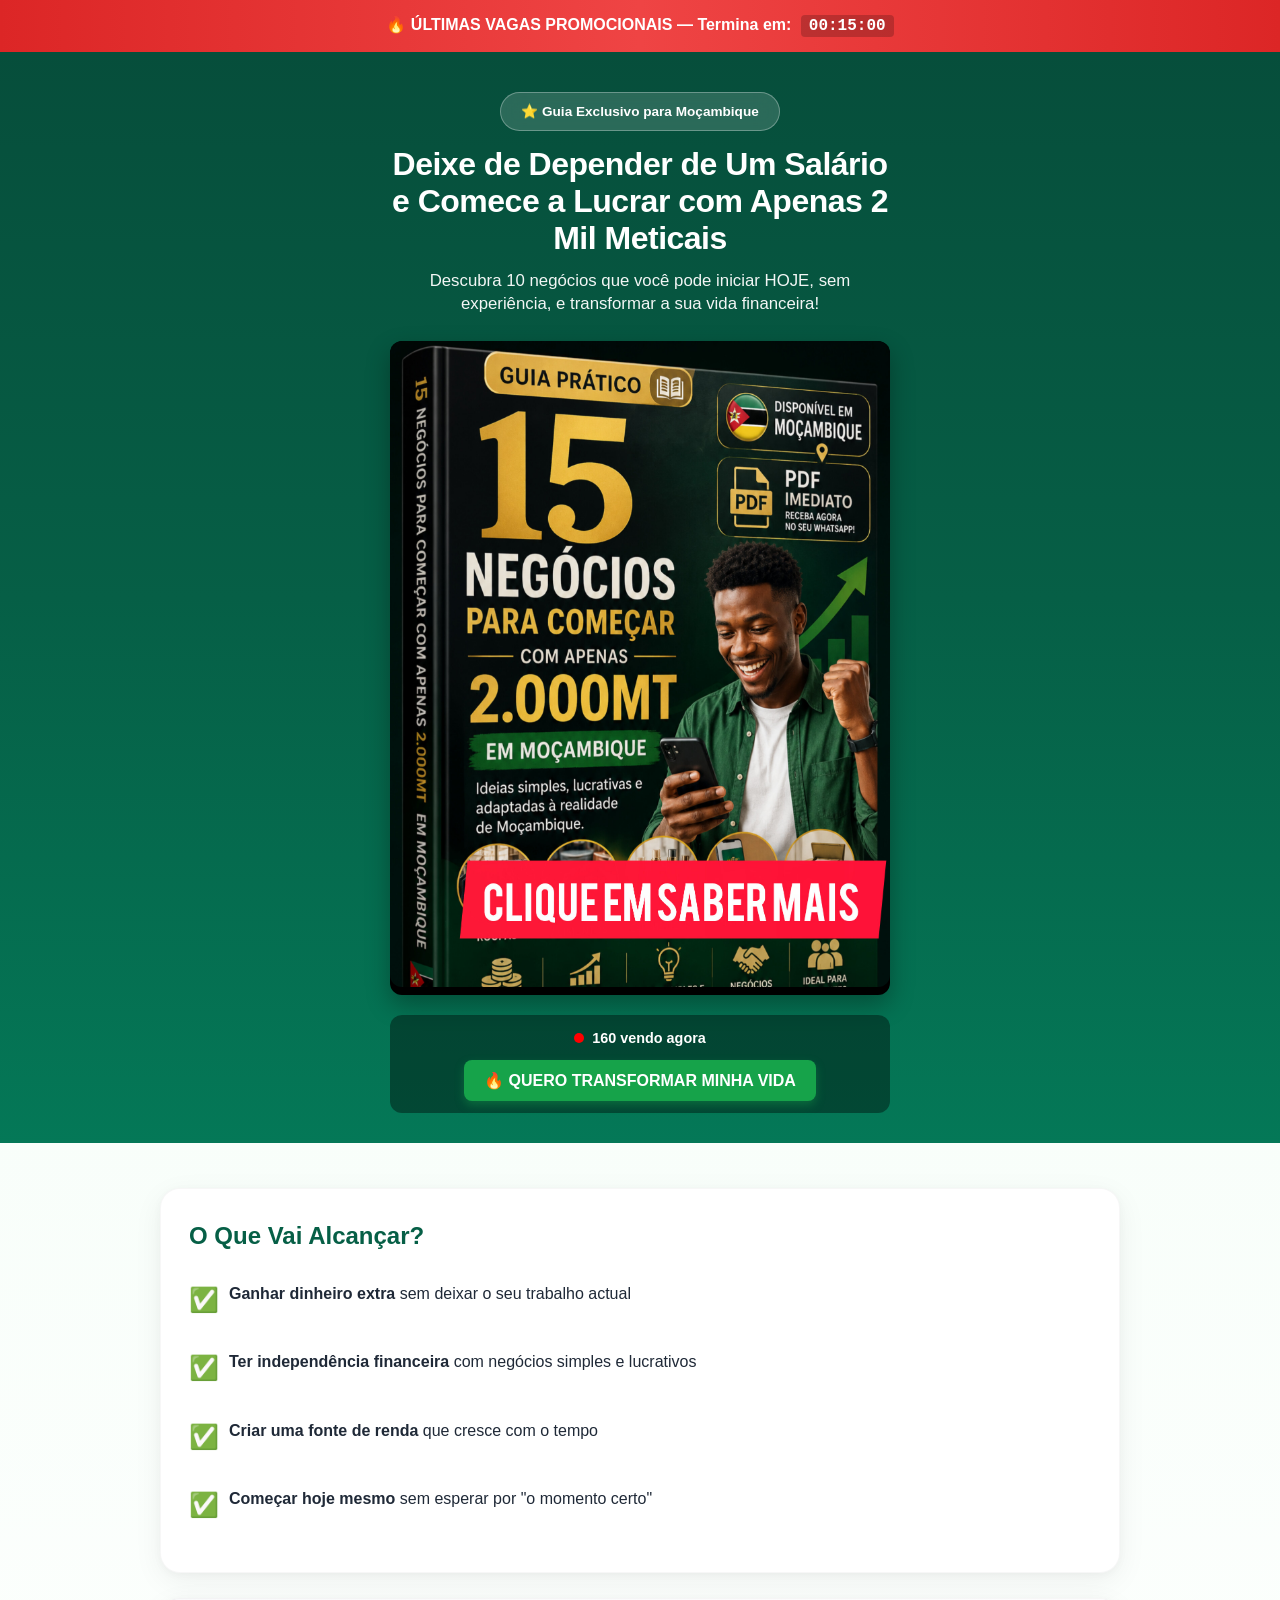
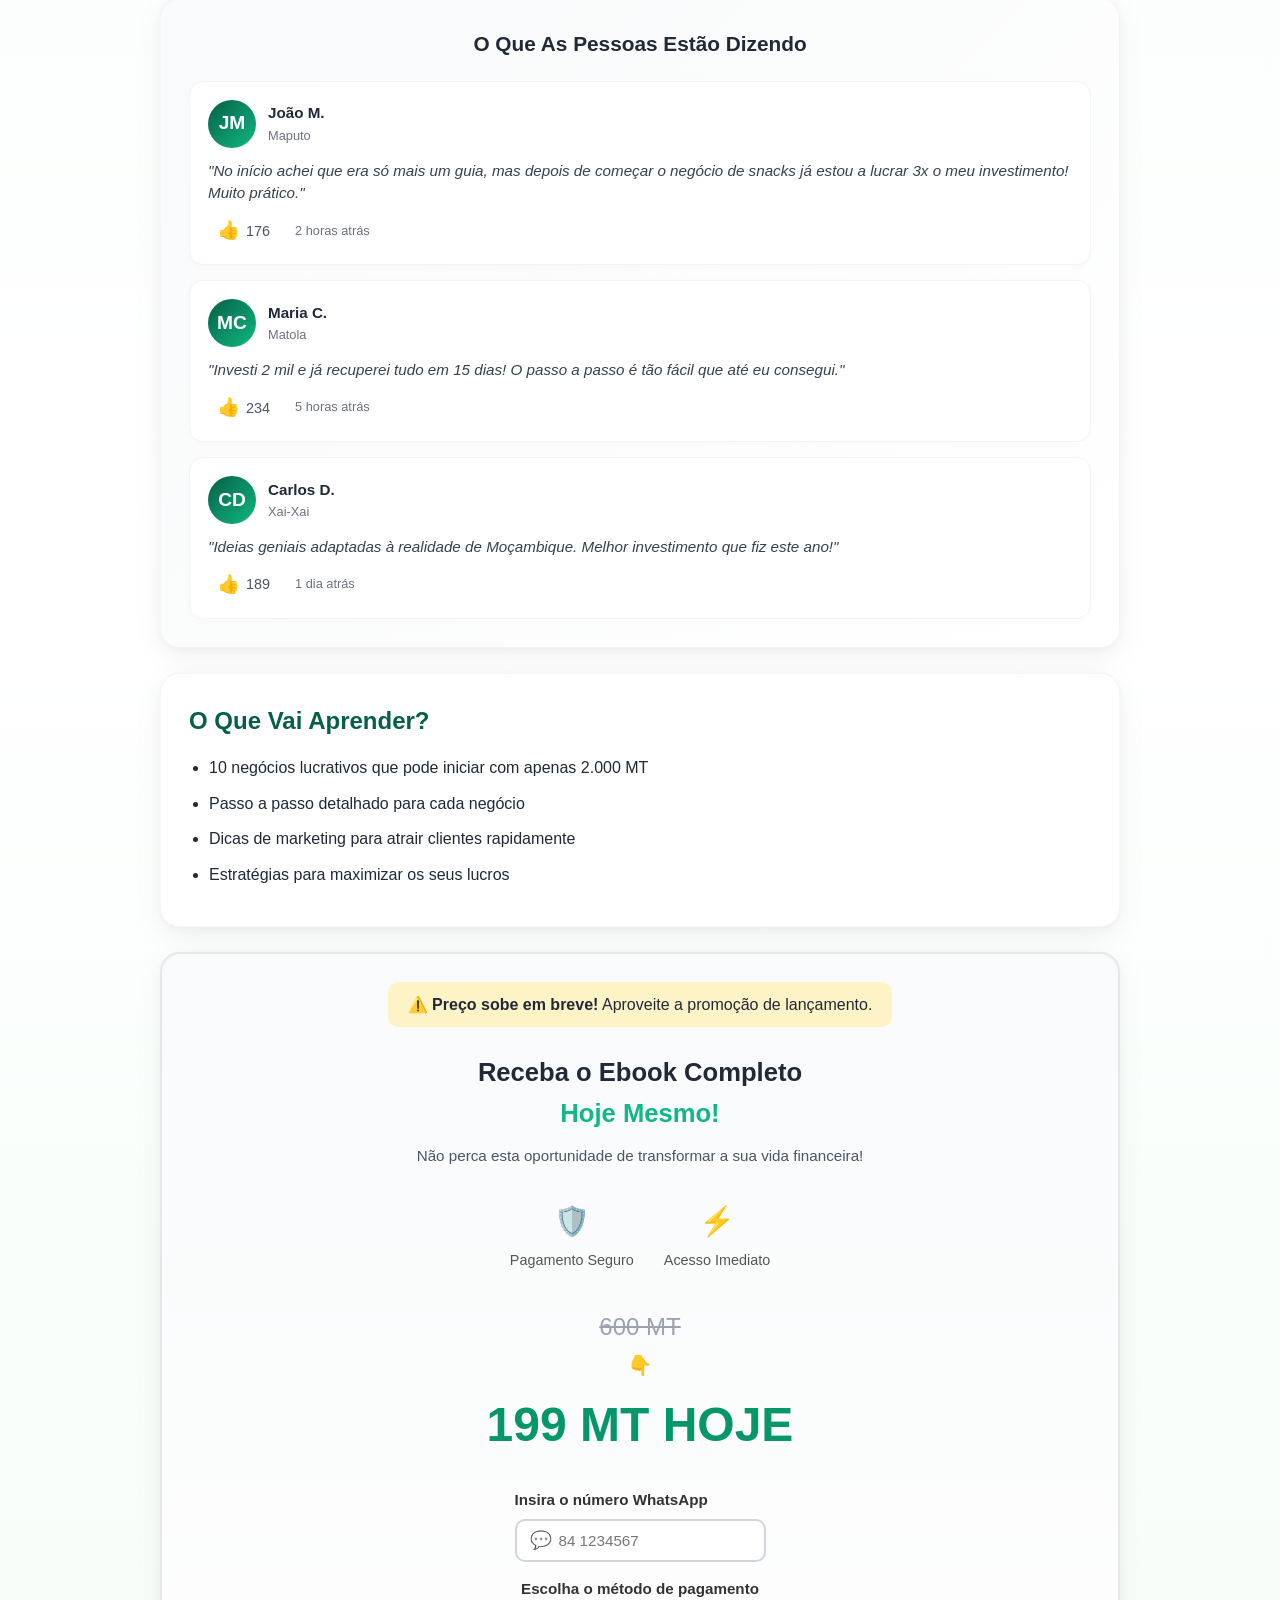
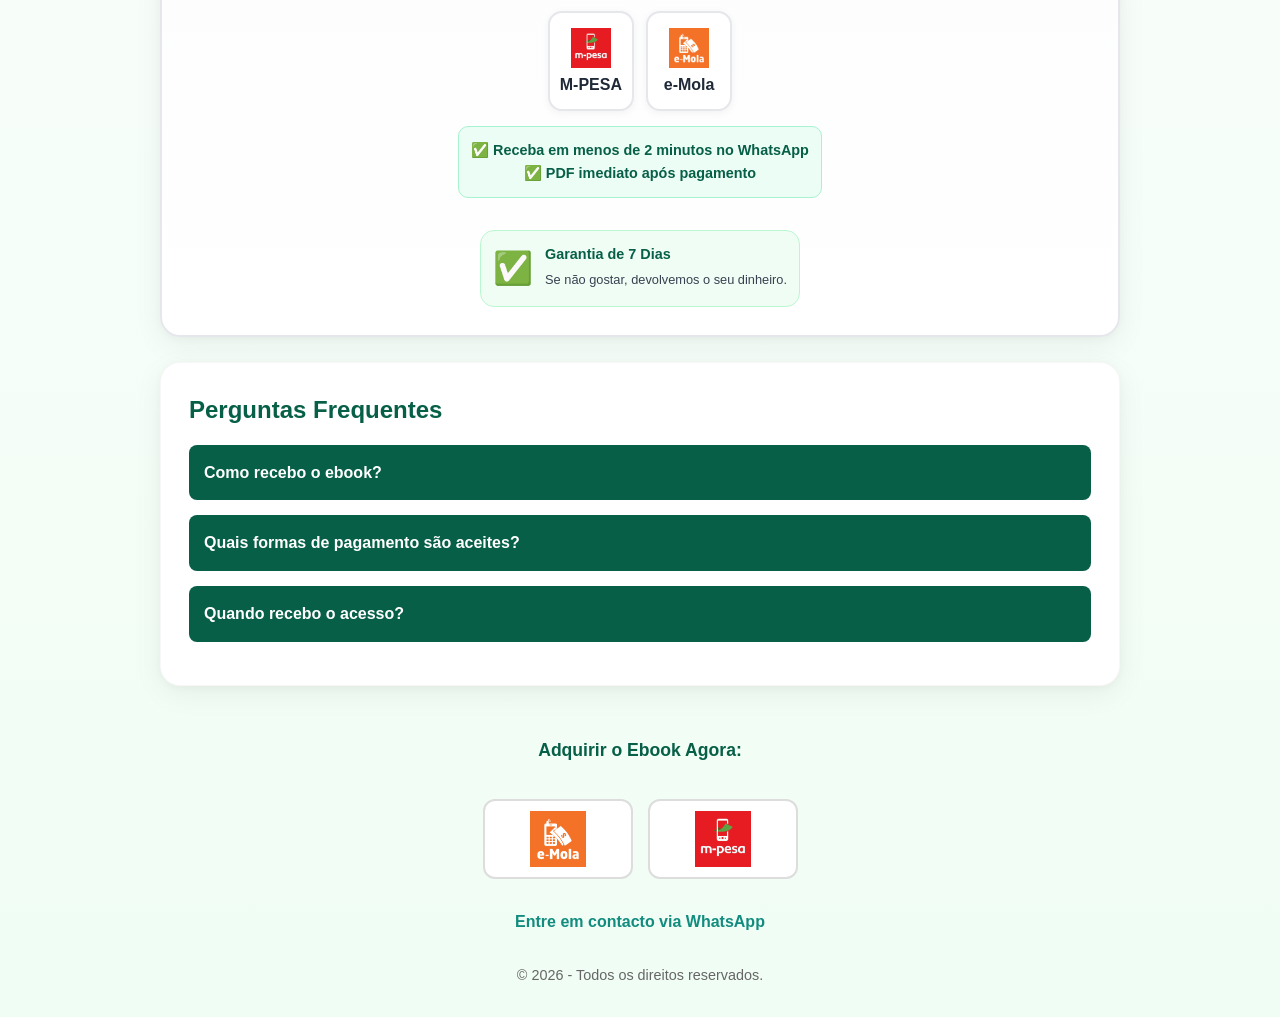
<file: index.html>
<!DOCTYPE html>
<html lang="pt">
<head>
  <meta charset="UTF-8" />
  <meta name="viewport" content="width=device-width, initial-scale=1.0" />
  <title>10 Negócios para Fazer com 2 Mil Meticais</title>
  <link rel="stylesheet" href="style.css" />
</head>
<body>

  <div class="promo-bar">
    🔥 ÚLTIMAS VAGAS PROMOCIONAIS — Termina em: <span id="timer">15:00</span> 
  </div>

  <section class="hero">
    <div class="hero-content">
      <div class="hero-badge hero-badge-white">
        ⭐ Guia Exclusivo para Moçambique
      </div>
      
      <h1>Deixe de Depender de Um Salário e Comece a Lucrar com Apenas 2 Mil Meticais</h1>
      <p class="hero-subtitle">Descubra 10 negócios que você pode iniciar HOJE, sem experiência, e transformar a sua vida financeira!</p>
      
      <div class="video-container">
        <img src="CapaNegocios.jpg" alt="Capa do Ebook - 10 Negócios para Fazer com 2 Mil Meticais" class="hero-cover" style="width: 100%; height: auto; border-radius: 12px;">
      </div>

      <div class="live-viewers">
        <div class="live-info">
          <span class="dot"></span> <span id="live-count">160</span>&nbsp;vendo agora
        </div>
        <a href="#preco" class="btn-live-buy">🔥 QUERO TRANSFORMAR MINHA VIDA</a>
      </div>
    </div>
  </section>

  <div class="container">

    <div class="card">
      <h2>O Que Vai Alcançar?</h2>
      <ul style="list-style: none; padding: 0;">
        <li style="padding: 10px 0; display: flex; align-items: start; gap: 10px;">
          <span style="color: #10b981; font-size: 1.5rem;">✅</span>
          <span><strong>Ganhar dinheiro extra</strong> sem deixar o seu trabalho actual</span>
        </li>
        <li style="padding: 10px 0; display: flex; align-items: start; gap: 10px;">
          <span style="color: #10b981; font-size: 1.5rem;">✅</span>
          <span><strong>Ter independência financeira</strong> com negócios simples e lucrativos</span>
        </li>
        <li style="padding: 10px 0; display: flex; align-items: start; gap: 10px;">
          <span style="color: #10b981; font-size: 1.5rem;">✅</span>
          <span><strong>Criar uma fonte de renda</strong> que cresce com o tempo</span>
        </li>
        <li style="padding: 10px 0; display: flex; align-items: start; gap: 10px;">
          <span style="color: #10b981; font-size: 1.5rem;">✅</span>
          <span><strong>Começar hoje mesmo</strong> sem esperar por "o momento certo"</span>
        </li>
      </ul>
    </div>

    <div class="card reviews-card">
      <div class="reviews-header">
                <h3>O Que As Pessoas Estão Dizendo</h3>
      </div>
      <div class="reviews-grid">
        <div class="review-item facebook-style">
          <div class="review-header">
            <div class="review-avatar">JM</div>
            <div class="review-user-info">
              <strong>João M.</strong>
              <div class="review-location">Maputo</div>
            </div>
          </div>
          <p class="review-text">"No início achei que era só mais um guia, mas depois de começar o negócio de snacks já estou a lucrar 3x o meu investimento! Muito prático."</p>
          <div class="review-actions">
            <button class="like-btn" onclick="darLike(this, 176)">
              <span class="like-icon">👍</span>
              <span class="like-count">176</span>
            </button>
            <span class="review-time">2 horas atrás</span>
          </div>
        </div>

        <div class="review-item facebook-style">
          <div class="review-header">
            <div class="review-avatar">MC</div>
            <div class="review-user-info">
              <strong>Maria C.</strong>
              <div class="review-location">Matola</div>
            </div>
          </div>
          <p class="review-text">"Investi 2 mil e já recuperei tudo em 15 dias! O passo a passo é tão fácil que até eu consegui."</p>
          <div class="review-actions">
            <button class="like-btn" onclick="darLike(this, 234)">
              <span class="like-icon">👍</span>
              <span class="like-count">234</span>
            </button>
            <span class="review-time">5 horas atrás</span>
          </div>
        </div>

        <div class="review-item facebook-style">
          <div class="review-header">
            <div class="review-avatar">CD</div>
            <div class="review-user-info">
              <strong>Carlos D.</strong>
              <div class="review-location">Xai-Xai</div>
            </div>
          </div>
          <p class="review-text">"Ideias geniais adaptadas à realidade de Moçambique. Melhor investimento que fiz este ano!"</p>
          <div class="review-actions">
            <button class="like-btn" onclick="darLike(this, 189)">
              <span class="like-icon">👍</span>
              <span class="like-count">189</span>
            </button>
            <span class="review-time">1 dia atrás</span>
          </div>
        </div>
      </div>
    </div>

    <div class="card">
      <h2>O Que Vai Aprender?</h2>
      <ul>
        <li>10 negócios lucrativos que pode iniciar com apenas 2.000 MT</li>
        <li>Passo a passo detalhado para cada negócio</li>
        <li>Dicas de marketing para atrair clientes rapidamente</li>
        <li>Estratégias para maximizar os seus lucros</li>
      </ul>
    </div>

    <div class="card price-box" id="preco">
      <div class="urgency-badge" style="background: #fef3c7; padding: 10px 20px; border-radius: 10px; margin-bottom: 15px; display: inline-block;">
        ⚠️ <strong>Preço sobe em breve!</strong> Aproveite a promoção de lançamento.
      </div>
      
      <h2 style="color: #1f2937; margin: 10px 0; font-size: 1.6rem;">Receba o Ebook Completo<br><span style="color: #10b981;">Hoje Mesmo!</span></h2>
      
      <p style="color: #4b5563; margin-bottom: 15px; font-size: 0.95rem;">Não perca esta oportunidade de transformar a sua vida financeira!</p>
      
      <div class="trust-icons">
        <div class="trust-item">
          <span class="trust-emoji">🛡️</span>
          <span>Pagamento Seguro</span>
        </div>
        <div class="trust-item">
          <span class="trust-emoji">⚡</span>
          <span>Acesso Imediato</span>
        </div>
      </div>
      
      <div class="price-display" style="margin: 20px 0;">
        <span class="old-price" style="font-size: 1.5rem; text-decoration: line-through; color: #9ca3af;">600 MT</span>
        <div style="font-size: 1.2rem; color: #374151; margin: 5px 0;">👇</div>
        <div class="new-price" style="font-size: 3rem; color: #059669; font-weight: 900; margin: 5px 0;">199 MT HOJE</div>
      </div>

      <div class="whatsapp-section" style="margin-bottom: 15px;">
        <label for="whatsapp-number-final" style="display: block; text-align: left; font-weight: bold; margin-bottom: 6px; color: #333; font-size: 0.95rem;">Insira o número WhatsApp</label>
        <div class="whatsapp-input-wrapper">
          <span class="whatsapp-icon">💬</span>
          <input type="tel" id="whatsapp-number-final" placeholder="84 1234567" style="width: 100%; padding: 11px 15px 11px 42px; border: 2px solid #d1d5db; border-radius: 10px; font-size: 0.95rem; outline: none;">
        </div>
      </div>

      <p style="font-weight: bold; color: #333; margin-bottom: 10px; font-size: 0.95rem;">Escolha o método de pagamento</p>
      
      <div class="payment-buttons-final" style="display: grid; grid-template-columns: 1fr 1fr; gap: 12px; margin-bottom: 15px;">
        <button onclick="fazerPagamentoDireto('mpesa')" class="payment-btn-final">
          <img src="mpesaicon.jpeg" alt="M-Pesa">
          <span>M-PESA</span>
        </button>
        
        <button onclick="fazerPagamentoDireto('emola')" class="payment-btn-final">
          <img src="emolaIcone.png" alt="e-Mola">
          <span>e-Mola</span>
        </button>
      </div>

      <div style="background: #ecfdf5; padding: 12px; border-radius: 10px; margin-bottom: 12px; border: 1px solid #a7f3d0;">
        <p style="font-size: 0.9rem; color: #065f46; margin: 0; font-weight: 600;">
          ✅ Receba em menos de 2 minutos no WhatsApp<br>
          ✅ PDF imediato após pagamento
        </p>
      </div>
      
      <div class="guarantee-badge" style="padding: 12px;">
        <div class="guarantee-icon">✅</div>
        <div class="guarantee-text">
          <h4 style="font-size: 0.9rem;">Garantia de 7 Dias</h4>
          <p style="font-size: 0.8rem;">Se não gostar, devolvemos o seu dinheiro.</p>
        </div>
      </div>
    </div>

    <div class="card">
      <h2>Perguntas Frequentes</h2>

      <div class="faq-item">
        <div class="faq-question">Como recebo o ebook?</div>
        <div class="faq-answer">
          O ebook é enviado directamente pelo WhatsApp após a confirmação do pagamento.
        </div>
      </div>

      <div class="faq-item">
        <div class="faq-question">Quais formas de pagamento são aceites?</div>
        <div class="faq-answer">
          Aceitamos M-Pesa e e-Mola.
        </div>
      </div>

      <div class="faq-item">
        <div class="faq-question">Quando recebo o acesso?</div>
        <div class="faq-answer">
          Imediatamente após a confirmação do pagamento, você recebe o ebook no WhatsApp.
        </div>
      </div>
    </div>

  </div>

  <footer>
    <div style="margin-bottom: 20px; display: flex; flex-direction: column; gap: 15px; align-items: center;">
      <h3 style="color: #065f46; font-size: 1.1rem;">Adquirir o Ebook Agora:</h3>
      <div class="payment-buttons">
         <button onclick="fazerPagamento('emola')" class="btn-payment-icon">
           <img src="emolaIcone.png" alt="Pagar com e-Mola">
         </button>
         <button onclick="fazerPagamento('mpesa')" class="btn-payment-icon">
           <img src="mpesaicon.jpeg" alt="Pagar com M-Pesa">
         </button>
       </div>
      <a href="https://wa.me/258848122402?text=Olá%2C%20tenho%20uma%20dúvida%20sobre%20o%20ebook." class="btn-whatsapp-contact">
        Entre em contacto via WhatsApp
      </a>
    </div>
    © 2026 - Todos os direitos reservados.
  </footer>

  <!-- Notificações de Prova Social -->
  <div id="social-notifications" class="social-notifications"></div>

  <script src="script.js"></script>
</body>
</html>
</file>
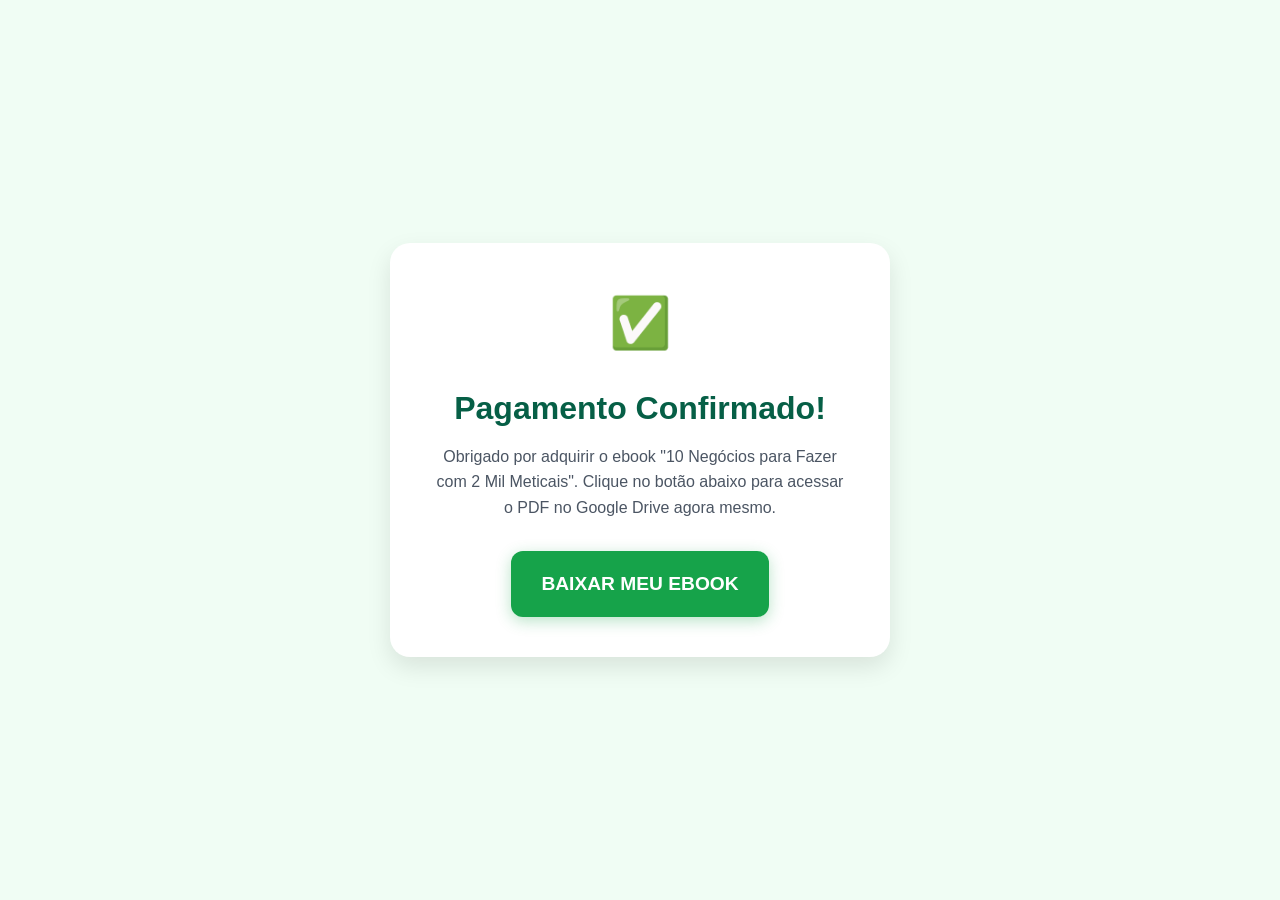
<file: obrigado.html>
<!DOCTYPE html>
<html lang="pt">
<head>
  <meta charset="UTF-8">
  <meta name="viewport" content="width=device-width, initial-scale=1.0">
  <title>Pagamento Confirmado - 10 Negócios</title>
  <link rel="stylesheet" href="style.css">
  <style>
    body {
      display: flex;
      justify-content: center;
      align-items: center;
      min-height: 100vh;
      text-align: center;
      background: #f0fdf4;
    }
    .thanks-card {
      background: white;
      padding: 40px;
      border-radius: 20px;
      box-shadow: 0 10px 25px rgba(0,0,0,0.1);
      max-width: 500px;
      width: 90%;
    }
    .check-icon {
      font-size: 50px;
      color: #16a34a;
      margin-bottom: 20px;
    }
    h1 { color: #065f46; margin-bottom: 10px; }
    p { color: #4b5563; margin-bottom: 30px; }
    .btn-download {
      display: inline-block;
      background: #16a34a;
      color: white;
      padding: 18px 30px;
      border-radius: 12px;
      text-decoration: none;
      font-weight: bold;
      font-size: 1.2rem;
      transition: 0.3s;
      box-shadow: 0 4px 15px rgba(22, 163, 74, 0.3);
    }
    .btn-download:hover {
      background: #15803d;
      transform: scale(1.05);
    }
  </style>
</head>
<body>
  <div class="thanks-card">
    <div class="check-icon">✅</div>
    <h1>Pagamento Confirmado!</h1>
    <p>Obrigado por adquirir o ebook "10 Negócios para Fazer com 2 Mil Meticais". Clique no botão abaixo para acessar o PDF no Google Drive agora mesmo.</p>
    
    <a id="download-link" href="https://drive.google.com/file/d/1gdWUF_HNKiULQHhzB6wqOoi_--Ok72tH/view?usp=sharing" class="btn-download" target="_blank">
      BAIXAR MEU EBOOK
    </a>
  </div>

  <script>
    // Inicia o download automaticamente após 3 segundos
    window.onload = function() {
      setTimeout(function() {
        const link = document.getElementById('download-link');
        // Tenta abrir em uma nova aba
        window.open(link.href, '_blank');
      }, 3000);
    };
  </script>
</body>
</html>
</file>
<file: style.css>
* {
  margin: 0;
  padding: 0;
  box-sizing: border-box;
  font-family: Arial, Helvetica, sans-serif;
}

body {
  background: linear-gradient(180deg, #f0fdf4 0%, #ffffff 50%, #f0fdf4 100%);
  color: #1f2937;
  line-height: 1.6;
  font-family: 'Segoe UI', system-ui, -apple-system, sans-serif;
}

.hero {
  background: linear-gradient(180deg, #064e3b 0%, #065f46 50%, #047857 100%);
  color: white;
  padding: 40px 20px 30px;
  text-align: center;
}

.hero-content {
  max-width: 500px;
  margin: 0 auto;
}

.hero-badge {
  display: inline-block;
  background: #ecfdf5;
  border: 1px solid #bbf7d0;
  padding: 8px 20px;
  border-radius: 25px;
  font-size: 0.85rem;
  font-weight: 600;
  margin-bottom: 15px;
  color: #065f46;
}

.hero-badge-white {
  background: rgba(255, 255, 255, 0.15);
  border: 1px solid rgba(255, 255, 255, 0.3);
  color: white;
  backdrop-filter: blur(10px);
}

.hero h1 {
  margin-bottom: 12px;
  font-size: 2rem;
  line-height: 1.15;
  font-weight: 800;
  letter-spacing: -0.5px;
}

.hero-subtitle {
  font-size: 1.05rem;
  opacity: 0.95;
  margin-bottom: 25px;
  line-height: 1.4;
}

.hero-stats {
  display: flex;
  justify-content: center;
  align-items: center;
  gap: 15px;
  margin-bottom: 25px;
}

.stat-item {
  display: flex;
  flex-direction: column;
  gap: 2px;
}

.stat-value {
  font-size: 1.5rem;
  font-weight: 900;
}

.stat-label {
  font-size: 0.8rem;
  opacity: 0.9;
}

.stat-divider {
  width: 1px;
  height: 40px;
  background: rgba(255, 255, 255, 0.3);
}

.container {
  max-width: 1000px;
  margin: auto;
  padding: 20px;
}

.card {
  background: white;
  padding: 28px;
  margin-top: 25px;
  border-radius: 20px;
  box-shadow: 0 8px 30px rgba(0, 0, 0, 0.06), 0 2px 8px rgba(0, 0, 0, 0.03);
  scroll-margin-top: 80px; /* Offset para não ficar debaixo da barra de promoção */
  border: 1px solid rgba(0, 0, 0, 0.03);
}

.reviews-card {
  background: linear-gradient(135deg, #f9fafb 0%, #ffffff 100%);
}

.reviews-header {
  text-align: center;
  margin-bottom: 20px;
}

.stars-rating {
  font-size: 1.8rem;
  margin-bottom: 10px;
  letter-spacing: 3px;
}

.reviews-header h3 {
  color: #1f2937;
  font-size: 1.3rem;
  margin: 0;
}

.reviews-grid {
  display: flex;
  flex-direction: column;
  gap: 15px;
}

.review-item {
  background: white;
  padding: 18px;
  border-radius: 14px;
  border: 1px solid #f3f4f6;
  box-shadow: 0 2px 8px rgba(0, 0, 0, 0.02);
  text-align: left;
}

.review-stars {
  font-size: 1.1rem;
  margin-bottom: 8px;
  color: #fbbf24;
}

.review-text {
  font-size: 0.95rem;
  color: #374151;
  line-height: 1.5;
  margin-bottom: 10px;
  font-style: italic;
}

.review-author {
  font-size: 0.85rem;
  color: #6b7280;
  font-weight: 600;
  margin: 0;
}

.reviews-footer {
  margin-top: 18px;
  text-align: center;
}

.total-reviews {
  color: #059669;
  font-weight: 700;
  font-size: 0.9rem;
  margin: 0;
}

h2 {
  color: #065f46;
  margin-bottom: 15px;
}

ul {
  padding-left: 20px;
  margin-top: 10px;
}

li {
  margin-bottom: 10px;
}

.price-box {
  text-align: center;
  background: linear-gradient(180deg, #f9fafb 0%, #ffffff 100%);
  border: 2px solid #e5e7eb;
  display: flex;
  flex-direction: column;
  justify-content: flex-start;
  align-items: center;
  transition: all 0.5s ease;
}

/* Novos estilos para o questionário moderno */
.progress-header {
  margin-bottom: 30px;
}

.progress-steps {
  display: flex;
  justify-content: space-between;
  margin-bottom: 12px;
  font-size: 0.9rem;
  color: #555;
  font-weight: 600;
}

.progress-bar {
  width: 100%;
  height: 10px;
  background: #e5e7eb;
  border-radius: 10px;
  overflow: hidden;
}

.progress-fill {
  height: 100%;
  background: linear-gradient(90deg, #10b981, #059669);
  border-radius: 10px;
  transition: width 0.5s ease;
}

.quiz-content {
  width: 100%;
}

.question-header {
  margin-bottom: 25px;
  text-align: center;
}

.question-tag {
  display: inline-block;
  background: #ecfdf5;
  color: #065f46;
  padding: 6px 20px;
  border-radius: 20px;
  font-weight: bold;
  font-size: 0.9rem;
  margin-bottom: 15px;
}

.question-title {
  color: #1f2937;
  font-size: 1.8rem;
  line-height: 1.3;
  margin-bottom: 10px;
}

.question-subtitle {
  color: #6b7280;
  font-size: 1rem;
}

.modern-quiz-options {
  display: flex;
  flex-direction: column;
  gap: 15px;
}

.modern-option {
  display: flex;
  align-items: center;
  gap: 15px;
  padding: 20px;
  border: 2px solid #e5e7eb;
  border-radius: 16px;
  background: white;
  cursor: pointer;
  transition: all 0.3s ease;
  box-shadow: 0 2px 8px rgba(0,0,0,0.05);
  text-align: left;
  width: 100%;
}

.modern-option:hover {
  border-color: #d1fae5;
  background: #f0fdf4;
  transform: translateY(-2px);
  box-shadow: 0 4px 15px rgba(16, 185, 129, 0.1);
}

.option-icon {
  font-size: 2rem;
  width: 55px;
  height: 55px;
  display: flex;
  align-items: center;
  justify-content: center;
  background: #f3f4f6;
  border-radius: 50%;
  flex-shrink: 0;
}

.option-texts {
  flex: 1;
}

.option-main {
  display: block;
  font-weight: bold;
  color: #1f2937;
  font-size: 1.15rem;
  margin-bottom: 4px;
}

.option-sub {
  display: block;
  color: #6b7280;
  font-size: 0.95rem;
}

.option-check {
  font-size: 1.5rem;
  color: #10b981;
  opacity: 0;
  flex-shrink: 0;
}

.quiz-footer {
  margin-top: 30px;
  display: none;
}

.quiz-security {
  display: flex;
  align-items: center;
  gap: 12px;
  background: #f9fafb;
  padding: 18px 20px;
  border-radius: 12px;
  margin-bottom: 20px;
}

.security-icon {
  font-size: 1.8rem;
}

.security-texts {
  flex: 1;
  text-align: left;
}

.security-title {
  display: block;
  font-weight: bold;
  color: #065f46;
  font-size: 1rem;
}

.security-sub {
  display: block;
  color: #6b7280;
  font-size: 0.9rem;
}

.security-lock {
  font-size: 1.5rem;
  background: #d1fae5;
  width: 40px;
  height: 40px;
  border-radius: 50%;
  display: flex;
  align-items: center;
  justify-content: center;
}

.quiz-social-proof {
  display: flex;
  align-items: center;
  gap: 10px;
  justify-content: center;
  color: #1f2937;
  font-weight: 500;
}

.proof-icon {
  font-size: 1.4rem;
  color: #10b981;
}

.quiz-step {
  width: 100%;
  max-width: 500px;
  margin: 0 auto;
  animation: fadeIn 0.4s ease;
}

@keyframes fadeIn {
  from {
    opacity: 0;
    transform: translateY(10px);
  }
  to {
    opacity: 1;
    transform: translateY(0);
  }
}

.emotional-result {
  background: #fff5f5;
  border-left: 5px solid #dc2626;
  padding: 20px;
  border-radius: 8px;
  margin-bottom: 25px;
  box-shadow: inset 0 0 10px rgba(220, 38, 38, 0.05);
}

.emotional-result p {
  text-align: justify;
  font-size: 1.1rem;
  line-height: 1.6;
  color: #991b1b;
  font-weight: 600;
  margin-bottom: 0;
}

/* Estilos para a seção de WhatsApp */
.security-header {
  background: #f0fdf4;
  border: 1px solid #a7f3d0;
  border-radius: 14px;
  padding: 18px;
  margin-bottom: 20px;
}

.security-header h3 {
  color: #065f46;
  margin-bottom: 8px;
  font-size: 1.1rem;
}

.security-header p {
  color: #555;
  font-size: 0.85rem;
  margin-bottom: 12px;
}

.operators span {
  font-weight: bold;
  color: #222;
  padding: 6px 14px;
  border-radius: 8px;
  font-size: 0.85rem;
}

.whatsapp-form input[type="tel"]:focus {
  border-color: #10b981;
  box-shadow: 0 0 0 3px rgba(16, 185, 129, 0.1);
}

#whatsapp-step,
#pagamento-fluxo {
  animation: fadeIn 0.4s ease;
}

/* Novos estilos para a seção de pagamento redesenhada */
.security-badge {
  display: inline-flex;
  align-items: center;
  gap: 8px;
  background: #f0fdf4;
  padding: 8px 20px;
  border-radius: 20px;
  font-weight: bold;
  color: #065f46;
  font-size: 0.95rem;
}

.security-badge .lock-icon {
  font-size: 1.1rem;
}

.trust-icons {
  display: flex;
  gap: 30px;
  justify-content: center;
  margin: 15px 0;
}

.trust-item {
  display: flex;
  flex-direction: column;
  align-items: center;
  gap: 5px;
  font-size: 0.9rem;
  color: #555;
}

.trust-emoji {
  font-size: 1.8rem;
}

.payment-methods {
  display: grid;
  grid-template-columns: 1fr 1fr;
  gap: 15px;
  margin-bottom: 10px;
}

.payment-option {
  display: block;
  cursor: pointer;
}

.payment-option input[type="radio"] {
  display: none;
}

.payment-option-content {
  display: flex;
  align-items: center;
  gap: 12px;
  padding: 15px;
  border: 2px solid #d1d5db;
  border-radius: 12px;
  background: white;
  transition: all 0.3s;
}

.payment-option input[type="radio"]:checked + .payment-option-content {
  border-color: #10b981;
  background: #f0fdf4;
  box-shadow: 0 0 0 3px rgba(16, 185, 129, 0.1);
}

.payment-option-content img {
  height: 40px;
  width: auto;
}

.payment-option-content span {
  font-weight: bold;
  color: #1f2937;
  font-size: 1.1rem;
}

.payment-btn-final {
  display: flex;
  flex-direction: column;
  align-items: center;
  justify-content: center;
  gap: 8px;
  padding: 15px 10px;
  border: 2px solid #e5e7eb;
  border-radius: 14px;
  background: white;
  cursor: pointer;
  transition: all 0.3s ease;
  box-shadow: 0 2px 8px rgba(0,0,0,0.05);
}

.payment-btn-final:hover {
  border-color: #10b981;
  background: #f0fdf4;
  transform: translateY(-2px);
  box-shadow: 0 4px 12px rgba(16, 185, 129, 0.15);
}

.payment-btn-final img {
  height: 40px;
  width: auto;
}

.payment-btn-final span {
  font-weight: 800;
  color: #1f2937;
  font-size: 1rem;
}

.whatsapp-input-wrapper {
  position: relative;
}

.whatsapp-icon {
  position: absolute;
  left: 15px;
  top: 50%;
  transform: translateY(-50%);
  font-size: 1.1rem;
  opacity: 0.7;
}

.whatsapp-section input[type="tel"]:focus {
  border-color: #10b981;
  box-shadow: 0 0 0 3px rgba(16, 185, 129, 0.1);
}

.btn-final {
  transition: transform 0.2s, box-shadow 0.2s;
}

.btn-final:hover {
  transform: translateY(-2px);
  box-shadow: 0 6px 20px rgba(16, 185, 129, 0.5) !important;
}

.guarantee-badge {
  display: flex;
  align-items: flex-start;
  gap: 12px;
  background: #f0fdf4;
  padding: 16px;
  border-radius: 14px;
  margin-top: 20px;
  border: 1px solid #bbf7d0;
  text-align: left;
}

.guarantee-icon {
  font-size: 2rem;
  flex-shrink: 0;
}

.guarantee-text h4 {
  color: #065f46;
  font-size: 1rem;
  margin: 0 0 5px 0;
}

.guarantee-text p {
  color: #374151;
  font-size: 0.85rem;
  margin: 0;
  line-height: 1.4;
}

.old-price {
  text-decoration: line-through;
  color: #777;
  font-size: 1rem;
}

.new-price {
  font-size: 3rem;
  color: #047857;
  font-weight: bold;
  margin: 10px 0;
}

.btn {
  display: inline-block;
  background: #16a34a;
  color: white;
  padding: 16px 35px;
  border-radius: 10px;
  text-decoration: none;
  font-size: 1.1rem;
  font-weight: bold;
  margin-top: 20px;
  transition: 0.3s;
}

.btn:hover {
  background: #15803d;
  transform: scale(1.03);
}

.btn-footer {
  background: #10b981;
  box-shadow: 0 4px 15px rgba(16, 185, 129, 0.3);
}

.payment-buttons {
  display: flex;
  flex-wrap: wrap;
  gap: 15px;
  justify-content: center;
  margin-top: 20px;
}

.btn-emola {
  background: #f59e0b !important; /* Laranja e-Mola */
}

.btn-emola:hover {
  background: #d97706 !important;
}

.btn-mpesa {
  background: #dc2626 !important; /* Vermelho M-Pesa */
}

.btn-mpesa:hover {
  background: #b91c1c !important;
}

/* Estilos do Questionário */
.quiz-step h3 {
  color: #0f766e;
  margin-bottom: 10px;
}

.quiz-step p {
  font-size: 1.1rem;
  margin-bottom: 20px;
  font-weight: bold;
}

.quiz-options {
  display: flex;
  flex-direction: column;
  gap: 10px;
}

.quiz-options button {
  padding: 15px;
  border: 2px solid #0f766e;
  background: white;
  color: #0f766e;
  border-radius: 10px;
  font-size: 1rem;
  font-weight: bold;
  cursor: pointer;
  transition: 0.3s;
  text-align: left;
}

.quiz-options button:hover {
  background: #0f766e;
  color: white;
}

/* Botões de Pagamento com Ícones */
.btn-payment-icon {
  background: white;
  border: 2px solid #ddd;
  border-radius: 12px;
  padding: 10px;
  cursor: pointer;
  transition: 0.3s;
  display: flex;
  align-items: center;
  justify-content: center;
  width: 150px;
  height: 80px;
  overflow: hidden;
}

.btn-payment-icon img {
  max-width: 100%;
  max-height: 100%;
  object-fit: contain;
}

.btn-payment-icon:hover {
  border-color: #10b981;
  transform: translateY(-3px);
  box-shadow: 0 5px 15px rgba(0,0,0,0.1);
}

.video-container {
  max-width: 600px;
  margin: 20px auto;
  border-radius: 12px;
  overflow: hidden;
  box-shadow: 0 10px 25px rgba(0,0,0,0.3);
  background: #000;
}

.hero-video {
  display: block;
}

.live-viewers {
  background: rgba(0, 0, 0, 0.4);
  display: flex;
  flex-direction: column;
  align-items: center;
  padding: 12px 15px;
  border-radius: 12px;
  font-size: 0.9rem;
  margin-top: 15px;
  font-weight: bold;
  gap: 10px;
}

.live-info {
  display: flex;
  align-items: center;
}

.btn-live-buy {
  background: #16a34a;
  color: white;
  text-decoration: none;
  padding: 8px 20px;
  border-radius: 8px;
  font-size: 1rem;
  animation: pulse 1.5s infinite;
  box-shadow: 0 4px 10px rgba(22, 163, 74, 0.4);
}

.live-viewers .dot {
  height: 10px;
  width: 10px;
  background-color: #ff0000;
  border-radius: 50%;
  display: inline-block;
  margin-right: 8px;
  animation: blink 1s infinite;
}

@keyframes blink {
  0% { opacity: 1; }
  50% { opacity: 0.3; }
  100% { opacity: 1; }
}

.btn-whatsapp-contact {
  display: inline-block;
  color: #128c7e;
  text-decoration: none;
  font-weight: bold;
  font-size: 1rem;
  margin-top: 5px;
  padding: 10px;
  transition: 0.3s;
}

.btn-whatsapp-contact:hover {
  color: #075e54;
  text-decoration: underline;
}

.testimonials {
  display: grid;
  grid-template-columns: repeat(auto-fit, minmax(250px, 1fr));
  gap: 20px;
  margin-top: 20px;
}

.testimonial {
  background: #f9fafb;
  padding: 20px;
  border-left: 5px solid #10b981;
  border-radius: 10px;
}

.faq-item {
  margin-bottom: 15px;
}

.faq-question {
  background: #065f46;
  color: white;
  padding: 15px;
  border-radius: 8px;
  cursor: pointer;
  font-weight: bold;
}

.faq-answer {
  display: none;
  padding: 15px;
  background: #fff;
  border: 1px solid #ddd;
  border-top: none;
  border-radius: 0 0 8px 8px;
}

.promo-bar {
  background: linear-gradient(90deg, #dc2626, #ef4444, #dc2626);
  color: white;
  text-align: center;
  padding: 12px;
  font-weight: bold;
  font-size: 1rem;
  animation: pulse 2s infinite;
}

#timer {
  background: rgba(0, 0, 0, 0.2);
  padding: 2px 8px;
  border-radius: 4px;
  margin-left: 5px;
  font-family: 'Courier New', Courier, monospace;
}

@keyframes pulse {
  0% {
    opacity: 1;
  }
  50% {
    opacity: 0.8;
  }
  100% {
    opacity: 1;
  }
}

.whatsapp-proof {
  display: grid;
  grid-template-columns: repeat(auto-fit, minmax(280px, 1fr));
  gap: 20px;
  margin-top: 20px;
  justify-items: center;
}

.img-proof {
  width: 100%;
  max-width: 320px;
  border-radius: 12px;
  box-shadow: 0 4px 10px rgba(0, 0, 0, 0.15);
  border: 1px solid #ddd;
  transition: transform 0.3s;
}

.img-proof:hover {
  transform: scale(1.02);
}

footer {
  text-align: center;
  padding: 30px;
  color: #666;
  font-size: 0.9rem;
}

@media (max-width: 600px) {
  .hero h1 {
    font-size: 1.4rem;
    padding: 0 5px;
  }

  .hero-subtitle {
    font-size: 0.85rem;
  }

  .hero-stats {
    gap: 6px;
  }

  .stat-value {
    font-size: 1.1rem;
  }

  .stat-label {
    font-size: 0.65rem;
  }

  .container {
    padding: 8px;
  }

  .card {
    padding: 14px;
  }

  .price-box {
    padding: 12px !important;
  }

  .new-price {
    font-size: 1.8rem;
  }

  .btn {
    width: 100%;
    text-align: center;
    padding: 14px 20px;
  }

  .payment-buttons {
    flex-direction: row;
    justify-content: center;
    width: 100%;
    gap: 10px;
  }

  .modern-option {
    padding: 12px 10px;
    gap: 10px;
  }

  .option-icon {
    font-size: 1.2rem;
    width: 35px;
    height: 35px;
  }

  .option-main {
    font-size: 0.9rem;
  }

  .option-sub {
    font-size: 0.75rem;
  }

  .reviews-card {
    padding: 14px;
  }

  .question-title {
    font-size: 1.2rem;
  }

  .question-tag {
    font-size: 0.75rem !important;
    padding: 4px 12px !important;
    margin-bottom: 10px !important;
  }

  .question-subtitle {
    font-size: 0.85rem;
    margin-bottom: 15px !important;
  }

  .guarantee-badge {
    padding: 10px;
  }

  .guarantee-icon {
    font-size: 1.3rem;
  }

  .btn-payment-icon {
    width: 45%;
    max-width: 160px;
    height: 65px;
  }

  .payment-methods {
    grid-template-columns: 1fr;
  }

  .trust-icons {
    gap: 12px;
    margin: 10px 0 !important;
  }

  .trust-emoji {
    font-size: 1.5rem !important;
  }

  .trust-item span:last-child {
    font-size: 0.8rem !important;
  }

  .emotional-result {
    padding: 12px !important;
  }

  .emotional-result p {
    font-size: 0.9rem !important;
  }

  .promo-bar {
    font-size: 0.85rem !important;
    padding: 8px !important;
  }

  .review-item {
    padding: 12px !important;
  }

  .review-text {
    font-size: 0.85rem !important;
  }

  .hero-badge {
    font-size: 0.75rem !important;
    padding: 5px 14px !important;
  }

  .quiz-content {
    padding-top: 0 !important;
  }

  .modern-quiz-options {
    gap: 10px !important;
  }

  .security-badge {
    font-size: 0.8rem !important;
    padding: 6px 14px !important;
  }

  .payment-buttons .btn {
    margin-top: 0;
  }

  .video-container {
    margin: 12px 0;
    border-radius: 8px;
  }

  #timer {
    display: inline-block;
    margin-top: 3px;
  }

  .main-action-card, .price-box {
    min-height: auto !important;
  }

  #pagamento-fluxo .security-badge {
    font-size: 0.8rem !important;
    padding: 6px 14px !important;
    margin-bottom: 10px !important;
  }

  #pagamento-fluxo h2 {
    font-size: 1.25rem !important;
    margin: 8px 0 !important;
  }

  #pagamento-fluxo .price-display {
    margin: 12px 0 !important;
  }

  #pagamento-fluxo .old-price {
    font-size: 0.95rem !important;
  }

  #pagamento-fluxo .new-price {
    font-size: 2rem !important;
  }

  #pagamento-fluxo p:nth-child(4) {
    font-size: 0.95rem !important;
    margin-bottom: 10px !important;
  }

  #pagamento-fluxo .payment-option-content img {
    height: 32px !important;
  }

  #pagamento-fluxo .payment-option-content span {
    font-size: 0.95rem !important;
  }

  #pagamento-fluxo .payment-option-content {
    padding: 12px !important;
  }

  #pagamento-fluxo .whatsapp-section {
    margin-top: 12px !important;
  }

  #pagamento-fluxo label[for="whatsapp-number-final"] {
    font-size: 0.9rem !important;
  }

  #pagamento-fluxo #whatsapp-number-final {
    padding: 10px 15px 10px 40px !important;
    font-size: 0.9rem !important;
  }

  #pagamento-fluxo .btn-final {
    margin-top: 15px !important;
    padding: 14px !important;
    font-size: 1rem !important;
  }

  #pagamento-fluxo .guarantee-badge {
    padding: 10px !important;
    margin-top: 12px !important;
  }

  #pagamento-fluxo .guarantee-icon {
    font-size: 1.3rem !important;
  }

  #pagamento-fluxo .guarantee-text h4 {
    font-size: 0.9rem !important;
  }

  #pagamento-fluxo .guarantee-text p {
    font-size: 0.8rem !important;
  }

  .payment-buttons-final {
    gap: 10px !important;
    margin-bottom: 12px !important;
  }

  .payment-btn-final {
    padding: 12px 8px !important;
    gap: 6px !important;
  }

  .payment-btn-final img {
    height: 35px !important;
  }

  .payment-btn-final span {
    font-size: 0.95rem !important;
  }

  .social-notifications {
    top: 60px !important;
    right: 10px !important;
  }

  .social-notification {
    max-width: 260px !important;
    padding: 10px 14px !important;
  }

  .social-notification .text {
    font-size: 0.78rem !important;
  }
}

/* Notificações de Prova Social */
.social-notifications {
  position: fixed;
  top: 70px;
  right: 15px;
  z-index: 9999;
  display: flex;
  flex-direction: column;
  gap: 10px;
}

.social-notification {
  background: white;
  padding: 12px 16px;
  border-radius: 12px;
  box-shadow: 0 6px 20px rgba(0,0,0,0.12);
  display: flex;
  align-items: center;
  gap: 10px;
  animation: slideIn 0.5s ease-out, fadeOut 0.5s ease-in 4.5s forwards;
  max-width: 280px;
}

.social-notification .icon {
  width: 28px;
  height: 28px;
  background: #10b981;
  color: white;
  border-radius: 50%;
  display: flex;
  align-items: center;
  justify-content: center;
  font-weight: bold;
  font-size: 0.8rem;
  flex-shrink: 0;
}

.social-notification .text {
  font-size: 0.82rem;
  color: #333;
  line-height: 1.3;
}

.social-notification .text strong {
  color: #065f46;
}

.facebook-style .review-header {
  display: flex;
  align-items: center;
  gap: 12px;
  margin-bottom: 12px;
}

.facebook-style .review-avatar {
  width: 48px;
  height: 48px;
  border-radius: 50%;
  background: linear-gradient(135deg, #065f46, #10b981);
  color: white;
  display: flex;
  align-items: center;
  justify-content: center;
  font-weight: bold;
  font-size: 1.2rem;
}

.facebook-style .review-user-info strong {
  display: block;
  color: #1f2937;
  font-size: 0.95rem;
}

.facebook-style .review-location {
  font-size: 0.8rem;
  color: #6b7280;
}

.facebook-style .review-actions {
  display: flex;
  align-items: center;
  gap: 15px;
  margin-top: 10px;
}

.facebook-style .like-btn {
  display: flex;
  align-items: center;
  gap: 6px;
  background: transparent;
  border: none;
  cursor: pointer;
  padding: 5px 10px;
  border-radius: 8px;
  transition: background 0.2s;
  font-size: 0.9rem;
  color: #4b5563;
}

.facebook-style .like-btn:hover {
  background: #f3f4f6;
}

.facebook-style .like-btn.liked {
  color: #10b981;
}

.facebook-style .like-icon {
  font-size: 1.1rem;
}

.facebook-style .like-count {
  font-weight: 500;
}

.facebook-style .review-time {
  font-size: 0.8rem;
  color: #6b7280;
}

@keyframes slideIn {
  from {
    transform: translateX(100%);
    opacity: 0;
  }
  to {
    transform: translateX(0);
    opacity: 1;
  }
}

@keyframes fadeOut {
  to {
    opacity: 0;
    transform: translateX(-100%);
  }
}
</file>
